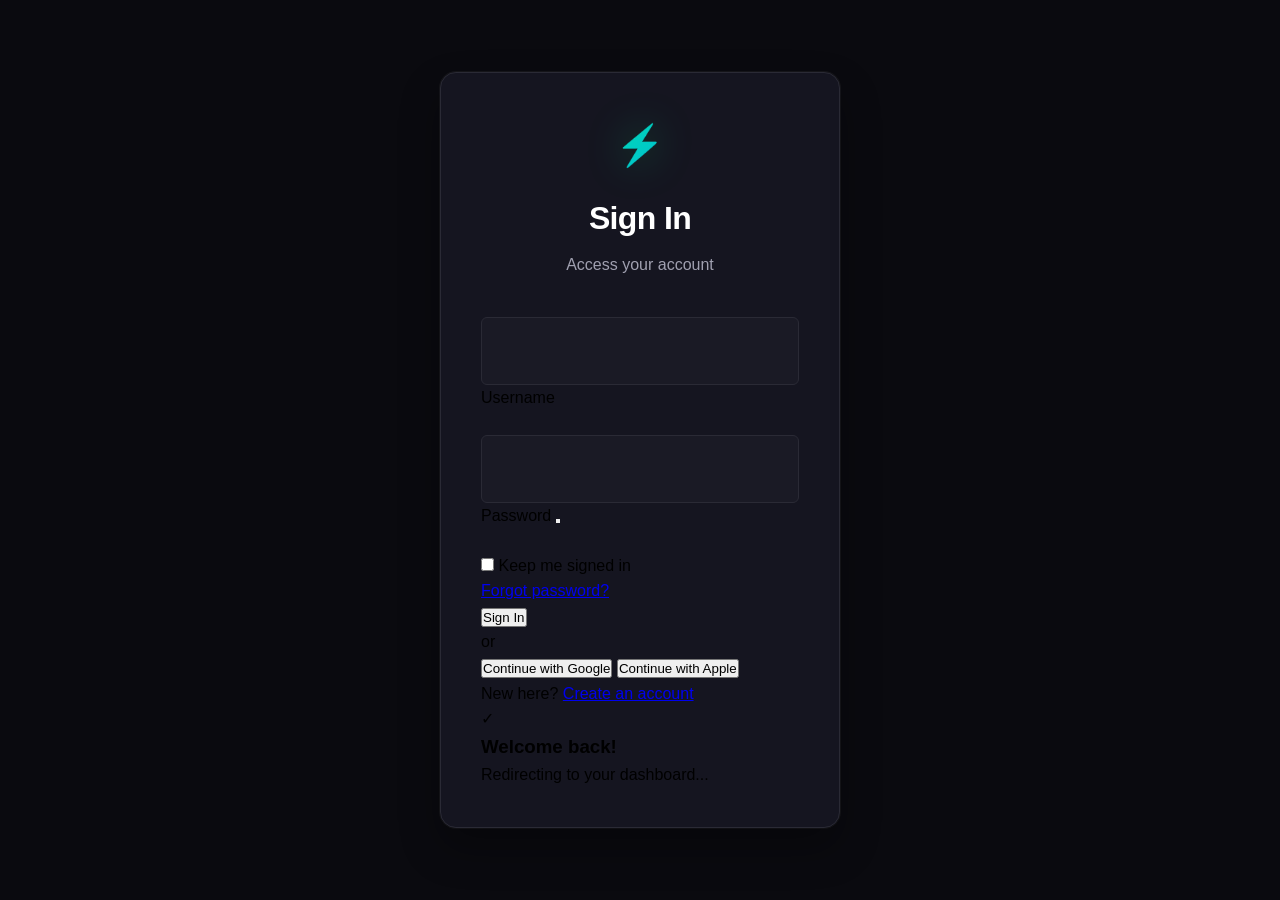
<file: login/index.html>
<!DOCTYPE html>
<html lang="en">
<head>
    <meta charset="UTF-8">
    <meta name="viewport" content="width=device-width, initial-scale=1.0">
    <title>Neon Minimalist Login Form</title>
    <link rel="stylesheet" href="style.css">
</head>
<body>

    <div class="login-container">

        <div class="login-card">

            <div class="login-header">
                <div class="logo-icon">⚡</div>
                <h2>Sign In</h2>
                <p>Access your account</p>
            </div>

            <form class="login-form" id="loginForm">

                <div class="form-group">
                    <div class="input-wrapper">
                        <input
                            type="text"
                            id="username"
                            name="username"
                            required
                            autocomplete="username"
                        >
                        <label for="username">Username</label>
                        <span class="input-line"></span>
                    </div>

                    <span class="error-message" id="usernameError"></span>
                </div>

                <div class="form-group">
                    <div class="input-wrapper password-wrapper">

                        <input
                            type="password"
                            id="password"
                            name="password"
                            required
                            autocomplete="current-password"
                        >

                        <label for="password">Password</label>

                        <button
                            type="button"
                            class="password-toggle"
                            id="passwordToggle"
                            aria-label="Toggle password visibility"
                        >
                            <span class="toggle-icon"></span>
                        </button>

                        <span class="input-line"></span>

                    </div>

                    <span class="error-message" id="passwordError"></span>
                </div>

                <div class="form-options">

                    <div class="remember-wrapper">

                        <input
                            type="checkbox"
                            id="remember"
                            name="remember"
                        >

                        <label for="remember" class="checkbox-label">
                            <span class="custom-checkbox"></span>
                            Keep me signed in
                        </label>

                    </div>

                    <a href="#" class="forgot-password">
                        Forgot password?
                    </a>

                </div>

                <button type="submit" class="login-btn btn">

                    <span class="btn-text">
                        Sign In
                    </span>

                    <span class="btn-loader"></span>

                    <span class="btn-glow"></span>

                </button>

            </form>

            <div class="divider">
                <span>or</span>
            </div>

            <div class="social-login">

                <button
                    type="button"
                    class="social-btn google-btn"
                >
                    <span class="social-icon google-icon"></span>
                    <span>Continue with Google</span>
                </button>

                <button
                    type="button"
                    class="social-btn apple-btn"
                >
                    <span class="social-icon apple-icon"></span>
                    <span>Continue with Apple</span>
                </button>

            </div>

            <div class="signup-link">
                <p>
                    New here?
                    <a href="../register/index.html">
                        Create an account
                    </a>
                </p>
            </div>

            <div
                class="success-message"
                id="successMessage"
            >

                <div class="success-icon">
                    ✓
                </div>

                <h3>
                    Welcome back!
                </h3>

                <p>
                    Redirecting to your dashboard...
                </p>

            </div>

        </div>

        <div class="background-effects">

            <div class="glow-orb glow-orb-1"></div>

            <div class="glow-orb glow-orb-2"></div>

            <div class="glow-orb glow-orb-3"></div>

        </div>

    </div>

    <script src="script.js"></script>

</body>
</html>
</file>
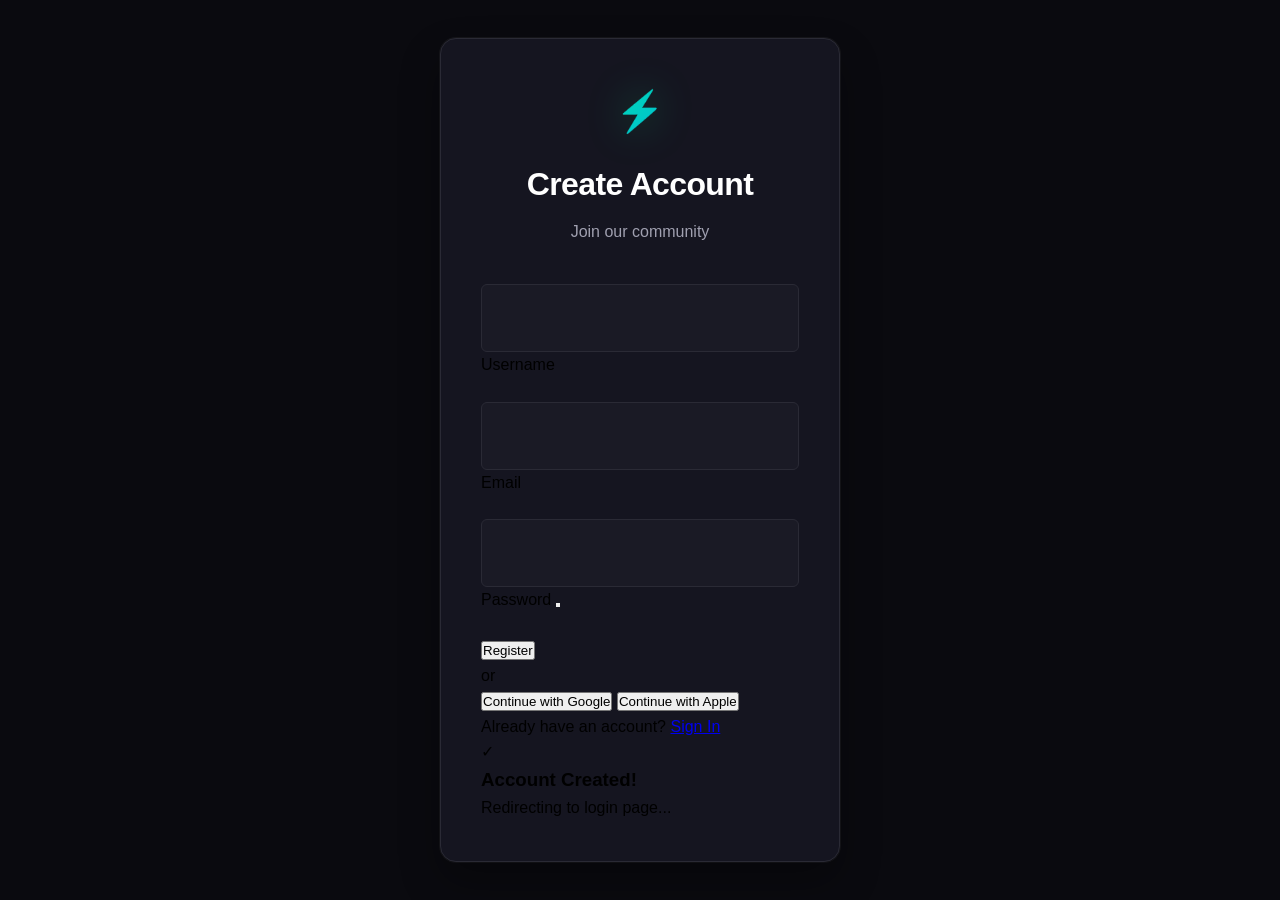
<file: register/index.html>
<!DOCTYPE html>
<html lang="en">
<head>
    <meta charset="UTF-8">
    <meta name="viewport" content="width=device-width, initial-scale=1.0">
    <title>Neon Minimalist Register Form</title>
    <link rel="stylesheet" href="style.css">
</head>
<body>

    <div class="login-container">

        <div class="login-card">

            <div class="login-header">
                <div class="logo-icon">⚡</div>
                <h2>Create Account</h2>
                <p>Join our community</p>
            </div>

            <form class="login-form" id="registerForm">

                <div class="form-group">
                    <div class="input-wrapper">
                        <input
                            type="text"
                            id="username"
                            name="username"
                            required
                            autocomplete="username"
                        >
                        <label for="username">Username</label>
                        <span class="input-line"></span>
                    </div>
                    <span class="error-message" id="usernameError"></span>
                </div>

                <div class="form-group">
                    <div class="input-wrapper">
                        <input
                            type="email"
                            id="email"
                            name="email"
                            required
                            autocomplete="email"
                        >
                        <label for="email">Email</label>
                        <span class="input-line"></span>
                    </div>
                    <span class="error-message" id="emailError"></span>
                </div>

                <div class="form-group">
                    <div class="input-wrapper password-wrapper">

                        <input
                            type="password"
                            id="password"
                            name="password"
                            required
                            autocomplete="new-password"
                        >

                        <label for="password">Password</label>

                        <button
                            type="button"
                            class="password-toggle"
                            id="passwordToggle"
                            aria-label="Toggle password visibility"
                        >
                            <span class="toggle-icon"></span>
                        </button>

                        <span class="input-line"></span>

                    </div>

                    <span class="error-message" id="passwordError"></span>
                </div>

                <button type="submit" class="login-btn btn">

                    <span class="btn-text">
                        Register
                    </span>

                    <span class="btn-loader"></span>

                    <span class="btn-glow"></span>

                </button>

            </form>

            <div class="divider">
                <span>or</span>
            </div>

            <div class="social-login">

                <button
                    type="button"
                    class="social-btn google-btn"
                >
                    <span class="social-icon google-icon"></span>
                    <span>Continue with Google</span>
                </button>

                <button
                    type="button"
                    class="social-btn apple-btn"
                >
                    <span class="social-icon apple-icon"></span>
                    <span>Continue with Apple</span>
                </button>

            </div>

            <div class="signup-link">
                <p>
                    Already have an account?
                    <a href="../login/index.html">
                        Sign In
                    </a>
                </p>
            </div>

            <div
                class="success-message"
                id="successMessage"
            >

                <div class="success-icon">
                    ✓
                </div>

                <h3>
                    Account Created!
                </h3>

                <p>
                    Redirecting to login page...
                </p>

            </div>

        </div>

        <div class="background-effects">

            <div class="glow-orb glow-orb-1"></div>

            <div class="glow-orb glow-orb-2"></div>

            <div class="glow-orb glow-orb-3"></div>

        </div>

    </div>

    <script src="script.js"></script>

</body>
</html>
</file>
<file: login/style.css>
/* Neon Minimalist Login & Register Form - Complete & Self-Contained */

* {
    margin: 0;
    padding: 0;
    box-sizing: border-box;
}

body {
    font-family: 'Inter', -apple-system, BlinkMacSystemFont, 'Segoe UI', Roboto, sans-serif;
    background: #0a0a0f;
    min-height: 100vh;
    display: flex;
    align-items: center;
    justify-content: center;
    padding: 20px;
    line-height: 1.6;
    overflow: hidden;
}

.login-container {
    width: 100%;
    max-width: 400px;
    position: relative;
    z-index: 10;
}

.login-card {
    background: #151520;
    border: 1px solid #2a2a35;
    border-radius: 16px;
    padding: 40px;
    box-shadow: 
        0 20px 40px rgba(0, 0, 0, 0.3),
        0 0 0 1px rgba(255, 255, 255, 0.05);
    position: relative;
    backdrop-filter: blur(20px);
    transition: all 0.3s cubic-bezier(0.4, 0, 0.2, 1);
}

.login-card::before {
    content: '';
    position: absolute;
    top: 0;
    left: 0;
    right: 0;
    height: 1px;
    background: linear-gradient(90deg, transparent, #00ff88, transparent);
    opacity: 0;
    transition: opacity 0.3s cubic-bezier(0.4, 0, 0.2, 1);
}

.login-card:hover::before {
    opacity: 1;
}

.login-card:hover {
    box-shadow: 
        0 20px 60px rgba(0, 0, 0, 0.4),
        0 0 0 1px rgba(0, 255, 136, 0.1),
        0 0 40px rgba(0, 255, 136, 0.1);
    transform: translateY(-2px);
}

.login-header {
    text-align: center;
    margin-bottom: 40px;
}

.logo-icon {
    font-size: 2.5rem;
    margin-bottom: 16px;
    background: linear-gradient(135deg, #00ff88, #0099ff);
    -webkit-background-clip: text;
    background-clip: text;
    -webkit-text-fill-color: transparent;
    filter: drop-shadow(0 0 20px rgba(0, 255, 136, 0.3));
    animation: pulse 2s ease-in-out infinite alternate;
}

.login-header h2 {
    color: #ffffff;
    font-size: 2rem;
    font-weight: 600;
    margin-bottom: 8px;
    letter-spacing: -0.02em;
}

.login-header p {
    color: #a0a0b0;
    font-size: 16px;
    font-weight: 400;
}

/* Form Group & Input Styles */
.form-group {
    margin-bottom: 24px;
    position: relative;
}

.input-wrapper {
    position: relative;
    margin-bottom: 24px;
}

.input-wrapper input {
    width: 100%;
    background: #1a1a25;
    border: 1px solid #2a2a35;
    border-radius: 6px;
    padding: 24px 16px;
    color: #ffffff;
    font-size: 16px;
    font-weight: 400;
    transition: all 0.3s cubic-bezier(0.4, 0, 0.2, 1);
    outline: none;
}

.input-wrapper input:focus {
    border-color: #00ff88;
    background: rgba
</file>
<file: register/style.css>
/* Neon Minimalist Login & Register Form - Complete & Self-Contained */

* {
    margin: 0;
    padding: 0;
    box-sizing: border-box;
}

body {
    font-family: 'Inter', -apple-system, BlinkMacSystemFont, 'Segoe UI', Roboto, sans-serif;
    background: #0a0a0f;
    min-height: 100vh;
    display: flex;
    align-items: center;
    justify-content: center;
    padding: 20px;
    line-height: 1.6;
    overflow: hidden;
}

.login-container {
    width: 100%;
    max-width: 400px;
    position: relative;
    z-index: 10;
}

.login-card {
    background: #151520;
    border: 1px solid #2a2a35;
    border-radius: 16px;
    padding: 40px;
    box-shadow: 
        0 20px 40px rgba(0, 0, 0, 0.3),
        0 0 0 1px rgba(255, 255, 255, 0.05);
    position: relative;
    backdrop-filter: blur(20px);
    transition: all 0.3s cubic-bezier(0.4, 0, 0.2, 1);
}

.login-card::before {
    content: '';
    position: absolute;
    top: 0;
    left: 0;
    right: 0;
    height: 1px;
    background: linear-gradient(90deg, transparent, #00ff88, transparent);
    opacity: 0;
    transition: opacity 0.3s cubic-bezier(0.4, 0, 0.2, 1);
}

.login-card:hover::before {
    opacity: 1;
}

.login-card:hover {
    box-shadow: 
        0 20px 60px rgba(0, 0, 0, 0.4),
        0 0 0 1px rgba(0, 255, 136, 0.1),
        0 0 40px rgba(0, 255, 136, 0.1);
    transform: translateY(-2px);
}

.login-header {
    text-align: center;
    margin-bottom: 40px;
}

.logo-icon {
    font-size: 2.5rem;
    margin-bottom: 16px;
    background: linear-gradient(135deg, #00ff88, #0099ff);
    -webkit-background-clip: text;
    background-clip: text;
    -webkit-text-fill-color: transparent;
    filter: drop-shadow(0 0 20px rgba(0, 255, 136, 0.3));
    animation: pulse 2s ease-in-out infinite alternate;
}

.login-header h2 {
    color: #ffffff;
    font-size: 2rem;
    font-weight: 600;
    margin-bottom: 8px;
    letter-spacing: -0.02em;
}

.login-header p {
    color: #a0a0b0;
    font-size: 16px;
    font-weight: 400;
}

/* Form Group & Input Styles */
.form-group {
    margin-bottom: 24px;
    position: relative;
}

.input-wrapper {
    position: relative;
    margin-bottom: 24px;
}

.input-wrapper input {
    width: 100%;
    background: #1a1a25;
    border: 1px solid #2a2a35;
    border-radius: 6px;
    padding: 24px 16px;
    color: #ffffff;
    font-size: 16px;
    font-weight: 400;
    transition: all 0.3s cubic-bezier(0.4, 0, 0.2, 1);
    outline: none;
}

.input-wrapper input:focus {
    border-color: #00ff88;
    background: rgba
</file>
